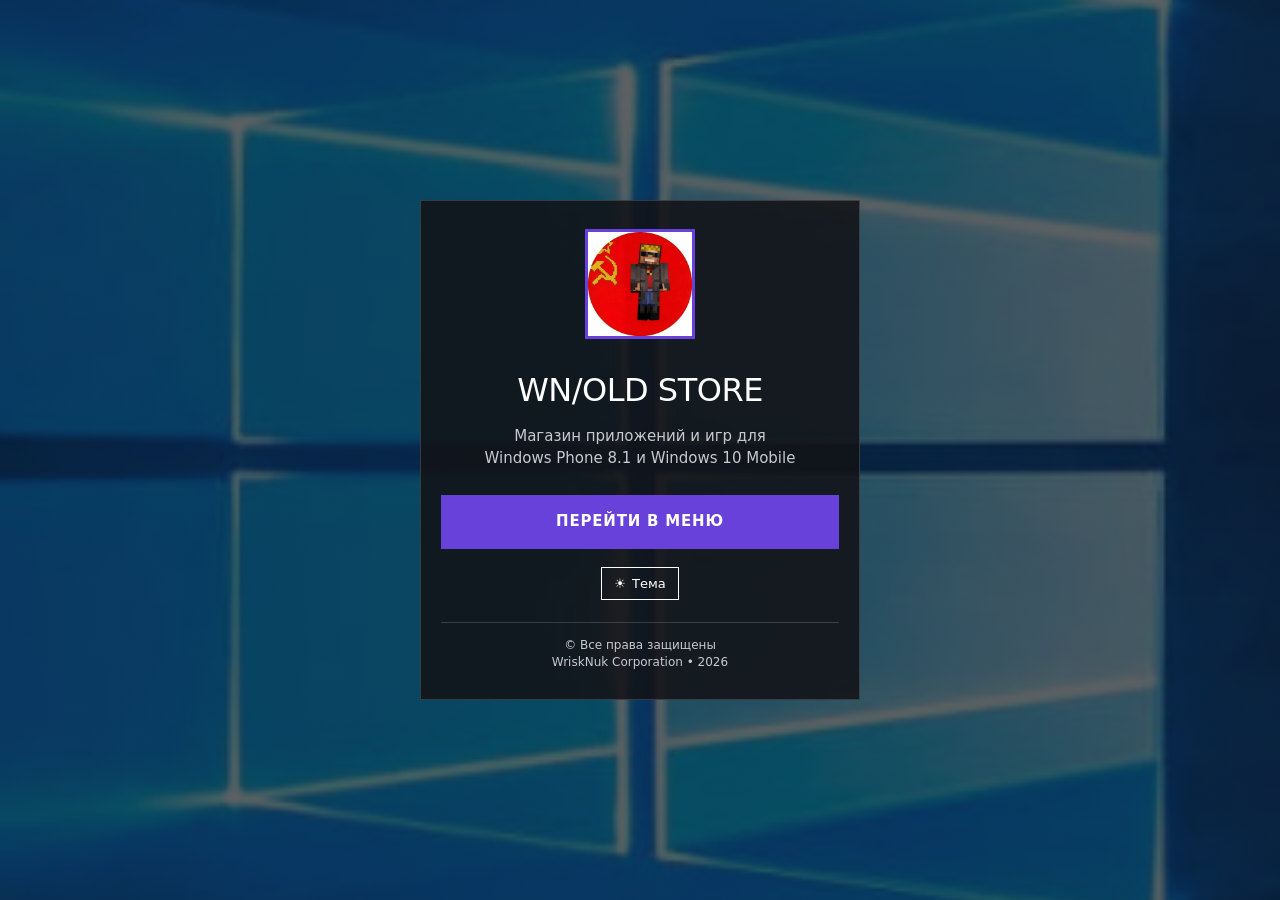
<file: index.html>
<!DOCTYPE html>
<html lang="ru">
<head>
    <meta charset="UTF-8">
    <meta name="viewport" content="width=device-width, initial-scale=1.0">
    <title>WN/OLD STORE — Добро пожаловать</title>
    <link rel="icon" type="image/png" href="avatar.png">
    <link rel="stylesheet" href="style.css">

    <script>
        const savedTheme = localStorage.getItem('theme') || 'dark';
        document.documentElement.setAttribute('data-theme', savedTheme);

        function syncThemeBtn() {
            const isDark = document.documentElement.getAttribute('data-theme') === 'dark';
            const icon = document.querySelector('#themeToggle .icon');
            if (icon) icon.textContent = isDark ? '☀️' : '🌙';
        }

        document.addEventListener('DOMContentLoaded', () => {
            syncThemeBtn();
            document.getElementById('themeToggle')?.addEventListener('click', () => {
                const next = document.documentElement.getAttribute('data-theme') === 'dark' ? 'light' : 'dark';
                document.documentElement.setAttribute('data-theme', next);
                localStorage.setItem('theme', next);
                syncThemeBtn();
            });
        });
    </script>
</head>
<body class="welcome-page">
    <main class="welcome-card">
        <img src="avatar.png" alt="Аватар WN/OLD STORE" class="welcome-avatar" onerror="this.style.display='none'">

        <h1 class="welcome-title">WN/OLD STORE</h1>
        <p class="welcome-subtitle">Магазин приложений и игр для Windows Phone 8.1 и Windows 10 Mobile</p>

        <a href="menu.html" class="enter-btn">Перейти в меню</a>

        <div class="controls">
            <button class="theme-btn" id="themeToggle" type="button">
                <span class="icon">🌙</span>
                <span>Тема</span>
            </button>
        </div>

        <footer class="welcome-footer">
            © Все права защищены<br>
            WriskNuk Corporation • 2026
        </footer>
    </main>
</body>
</html>
</file>
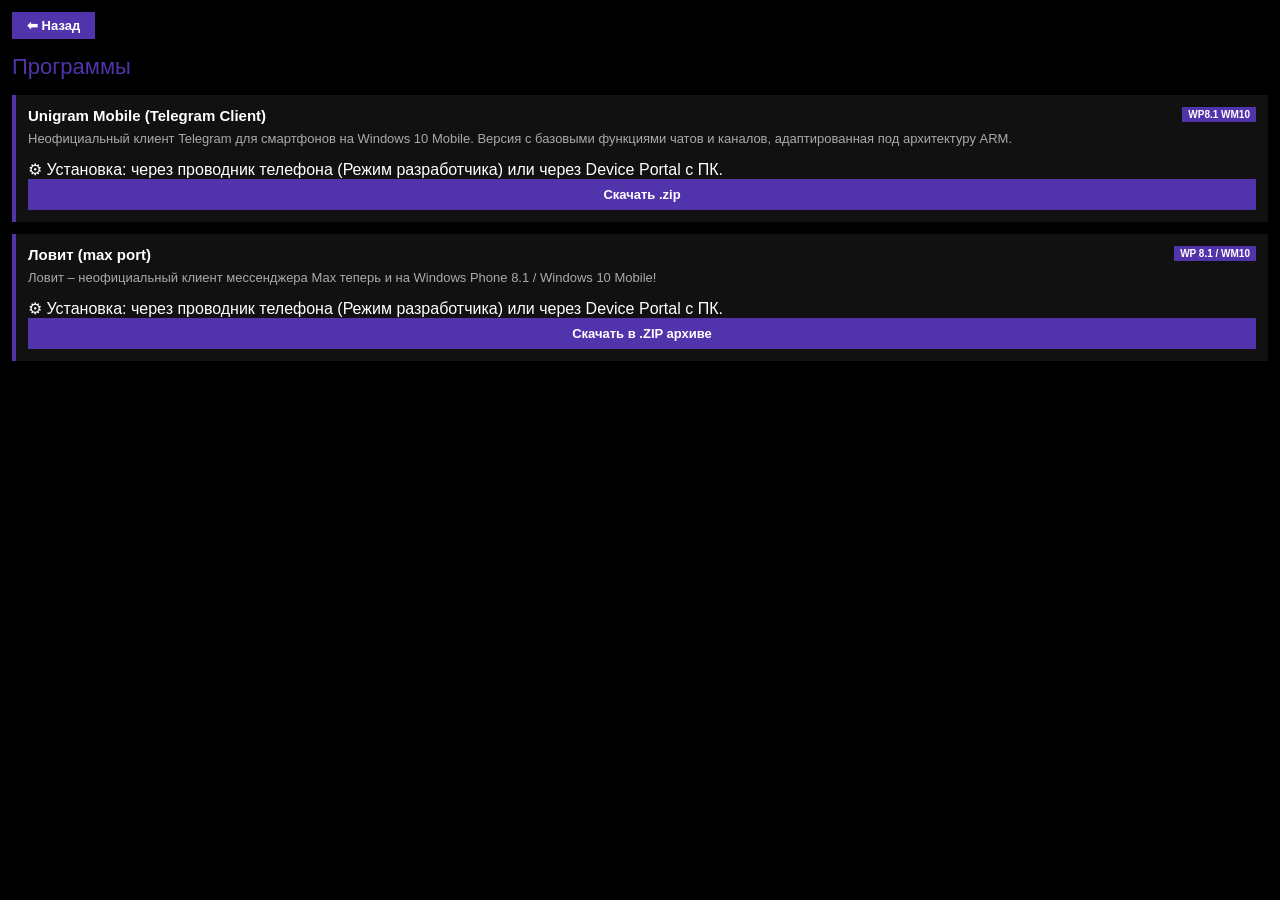
<file: apps.html>
<!DOCTYPE html>
<html lang="ru">
<head>
    <meta charset="UTF-8">
    <meta name="viewport" content="width=device-width, initial-scale=1.0">
    <title>Программы — wrisknuk_store</title>
    <link rel="icon" type="image/jpeg" href="avatar.jpg">
    
    <style>
        :root {
            --bg-color: #000000;
            --text-color: #ffffff;
            --card-bg: #111111;
            --sub-color: #aaaaaa;
            --win-purple: #5133ab;
        }
        [data-theme="light"] {
            --bg-color: #ffffff;
            --text-color: #000000;
            --card-bg: #f3f3f3;
            --sub-color: #555555;
            --win-purple: #5133ab;
        }

        body { background-color: var(--bg-color); color: var(--text-color); font-family: 'Segoe UI', 'Segoe UI WP', sans-serif; margin: 12px; transition: background 0.2s, color 0.2s; }
        
        .back-btn { display: inline-block; background-color: var(--win-purple); color: white; text-decoration: none; padding: 6px 15px; font-weight: 600; font-size: 13px; margin-bottom: 15px; }
        .back-btn:active { opacity: 0.8; }

        h1 { color: var(--win-purple); font-weight: 300; font-size: 22px; margin: 0 0 15px 0; }
        
        .apps-list { display: flex; flex-direction: column; gap: 12px; }
        
        /* Стили карточки, которые не "поплывут" на HP Elite x3 */
        .app-card { background-color: var(--card-bg); border-left: 4px solid var(--win-purple); padding: 12px; display: flex; flex-direction: column; box-sizing: border-box; }
        .app-header { display: flex; justify-content: space-between; align-items: flex-start; margin-bottom: 6px; }
        .app-title { font-weight: 600; font-size: 15px; color: var(--text-color); }
        .app-os { background-color: var(--win-purple); color: white; font-size: 10px; padding: 2px 6px; font-weight: bold; white-space: nowrap; }
        .app-desc { font-size: 13px; color: var(--sub-color); margin-bottom: 12px; line-height: 1.4; }
        
        .download-btn { background-color: var(--win-purple); color: white; text-decoration: none; text-align: center; padding: 8px; font-weight: 600; font-size: 13px; display: block; box-sizing: border-box; }
        .download-btn:active { opacity: 0.8; }
    </style>
</head>
<body>

    <a href="menu.html" class="back-btn">⬅ Назад</a>

    <h1>Программы</h1>

    <div class="apps-list">

        <!-- КАРТОЧКА 1: ПРИМЕР ПРИЛОЖЕНИЯ -->
        <div class="app-card">
            <div class="app-header">
                <div class="app-title">Unigram Mobile (Telegram Client)</div>
                <div class="app-os">WP8.1 WM10</div>
            </div>
            <div class="app-desc">Неофициальный клиент Telegram для смартфонов на Windows 10 Mobile. Версия с базовыми функциями чатов и каналов, адаптированная под архитектуру ARM.</div>
            <div class="app-method">⚙ Установка: через проводник телефона (Режим разработчика) или через Device Portal с ПК.</div>
            <!-- Замените https://archive.org/details/unigram-mobile-22.12.6076.0 на реальный прямой адрес файла -->
            <a href="https://archive.org/download/unigram-mobile-22.12.6076.0_202609/UnigramMobile_22.12.6076.0.zip" class="download-btn">Скачать .zip</a>
        </div>
        
        <!-- КАРТОЧКА 2: ЛОВИТ (MAX PORT) -->
        <div class="app-card">
            <div class="app-header">
                <div class="app-title">Ловит (max port)</div>
                <div class="app-os">WP 8.1 / WM10</div>
            </div>
            <div class="app-desc">Ловит – неофициальный клиент мессенджера Мах теперь и на Windows Phone 8.1 / Windows 10 Mobile!</div>
            <div class="app-method">⚙ Установка: через проводник телефона (Режим разработчика) или через Device Portal с ПК.</div>
            <!-- Замените ССЫЛКА_С_ARCHIVE_ORG на реальную прямую ссылку на ваш zip-файл -->
            <a href="https://archive.org/download/max-port/%D0%9B%D0%BE%D0%B2%D0%B8%D1%82%28max%20port%29.zip" class="download-btn">Скачать в .ZIP архиве</a>
        </div>
        
        <!-- СЮДА ВЫ МОЖЕТЕ ВСТАВЛЯТЬ НОВЫЕ КАРТОЧКИ (ПРОСТО КОПИРУЙТЕ БЛОК ВЫШЕ) -->

    </div>

    <script>
        const currentTheme = localStorage.getItem('theme') || 'dark';
        document.documentElement.setAttribute('data-theme', currentTheme);
    </script>
</body>
</html>
</file>
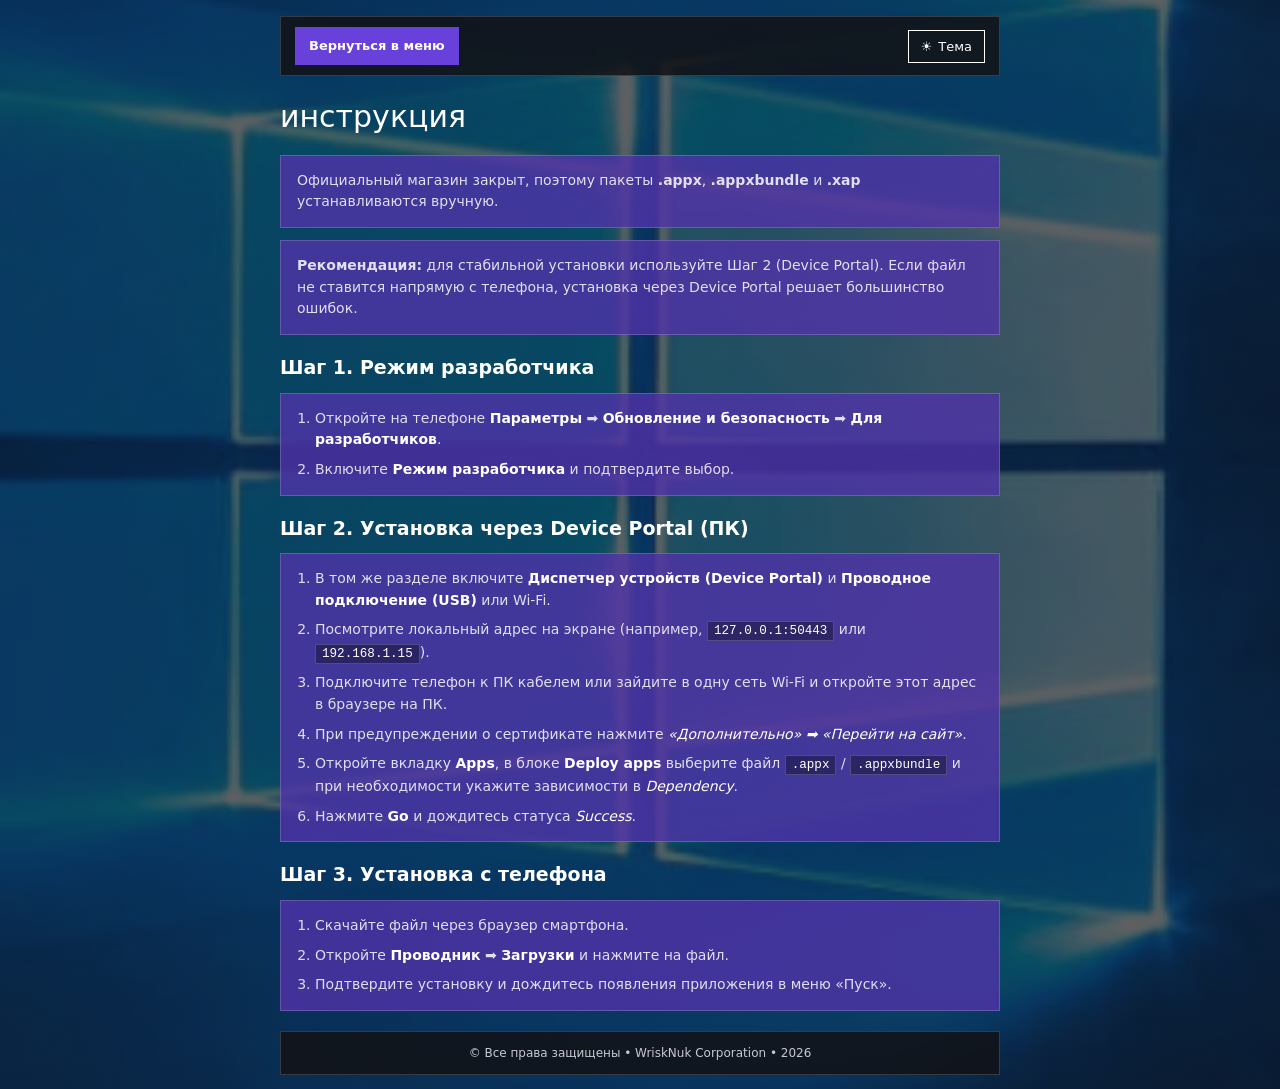
<file: howto.html>
<!DOCTYPE html>
<html lang="ru">
<head>
    <meta charset="UTF-8">
    <meta name="viewport" content="width=device-width, initial-scale=1.0">
    <title>Инструкция — WN/OLD STORE</title>
    <link rel="icon" type="image/png" href="avatar.png">
    <link rel="stylesheet" href="style.css">
</head>
<body>
    <div class="page">
        <header class="topbar">
            <a href="menu.html" class="return-menu-btn">Вернуться в меню</a>
            <button class="theme-btn" id="themeToggle" type="button" aria-label="Переключить тему">
                <span class="icon" id="themeIcon">🌙</span>
                <span>Тема</span>
            </button>
        </header>

        <h1 class="page-title">инструкция</h1>

        <div class="box">
            <p>Официальный магазин закрыт, поэтому пакеты <b>.appx</b>, <b>.appxbundle</b> и <b>.xap</b> устанавливаются вручную.</p>
        </div>

        <div class="box">
            <p><b>Рекомендация:</b> для стабильной установки используйте Шаг 2 (Device Portal). Если файл не ставится напрямую с телефона, установка через Device Portal решает большинство ошибок.</p>
        </div>

        <h2 class="section-title">Шаг 1. Режим разработчика</h2>
        <ol class="guide-list">
            <li>Откройте на телефоне <b>Параметры</b> ➡️ <b>Обновление и безопасность</b> ➡️ <b>Для разработчиков</b>.</li>
            <li>Включите <b>Режим разработчика</b> и подтвердите выбор.</li>
        </ol>

        <h2 class="section-title">Шаг 2. Установка через Device Portal (ПК)</h2>
        <ol class="guide-list">
            <li>В том же разделе включите <b>Диспетчер устройств (Device Portal)</b> и <b>Проводное подключение (USB)</b> или Wi‑Fi.</li>
            <li>Посмотрите локальный адрес на экране (например, <code>127.0.0.1:50443</code> или <code>192.168.1.15</code>).</li>
            <li>Подключите телефон к ПК кабелем или зайдите в одну сеть Wi‑Fi и откройте этот адрес в браузере на ПК.</li>
            <li>При предупреждении о сертификате нажмите <i>«Дополнительно» ➡️ «Перейти на сайт»</i>.</li>
            <li>Откройте вкладку <b>Apps</b>, в блоке <b>Deploy apps</b> выберите файл <code>.appx</code> / <code>.appxbundle</code> и при необходимости укажите зависимости в <i>Dependency</i>.</li>
            <li>Нажмите <b>Go</b> и дождитесь статуса <i>Success</i>.</li>
        </ol>

        <h2 class="section-title">Шаг 3. Установка с телефона</h2>
        <ol class="guide-list">
            <li>Скачайте файл через браузер смартфона.</li>
            <li>Откройте <b>Проводник</b> ➡️ <b>Загрузки</b> и нажмите на файл.</li>
            <li>Подтвердите установку и дождитесь появления приложения в меню «Пуск».</li>
        </ol>

        <footer class="footer">
            © Все права защищены • WriskNuk Corporation • 2026
        </footer>
    </div>

    <script>
        const currentTheme = localStorage.getItem('theme') || 'dark';
        document.documentElement.setAttribute('data-theme', currentTheme);

        const toggleBtn = document.getElementById('themeToggle');
        const themeIcon = document.getElementById('themeIcon');

        function updateThemeButton() {
            const isDark = document.documentElement.getAttribute('data-theme') === 'dark';
            themeIcon.textContent = isDark ? '☀️' : '🌙';
        }
        updateThemeButton();

        if (toggleBtn) {
            toggleBtn.addEventListener('click', () => {
                const nextTheme = document.documentElement.getAttribute('data-theme') === 'dark' ? 'light' : 'dark';
                document.documentElement.setAttribute('data-theme', nextTheme);
                localStorage.setItem('theme', nextTheme);
                updateThemeButton();
            });
        }
    </script>
</body>
</html>
</file>
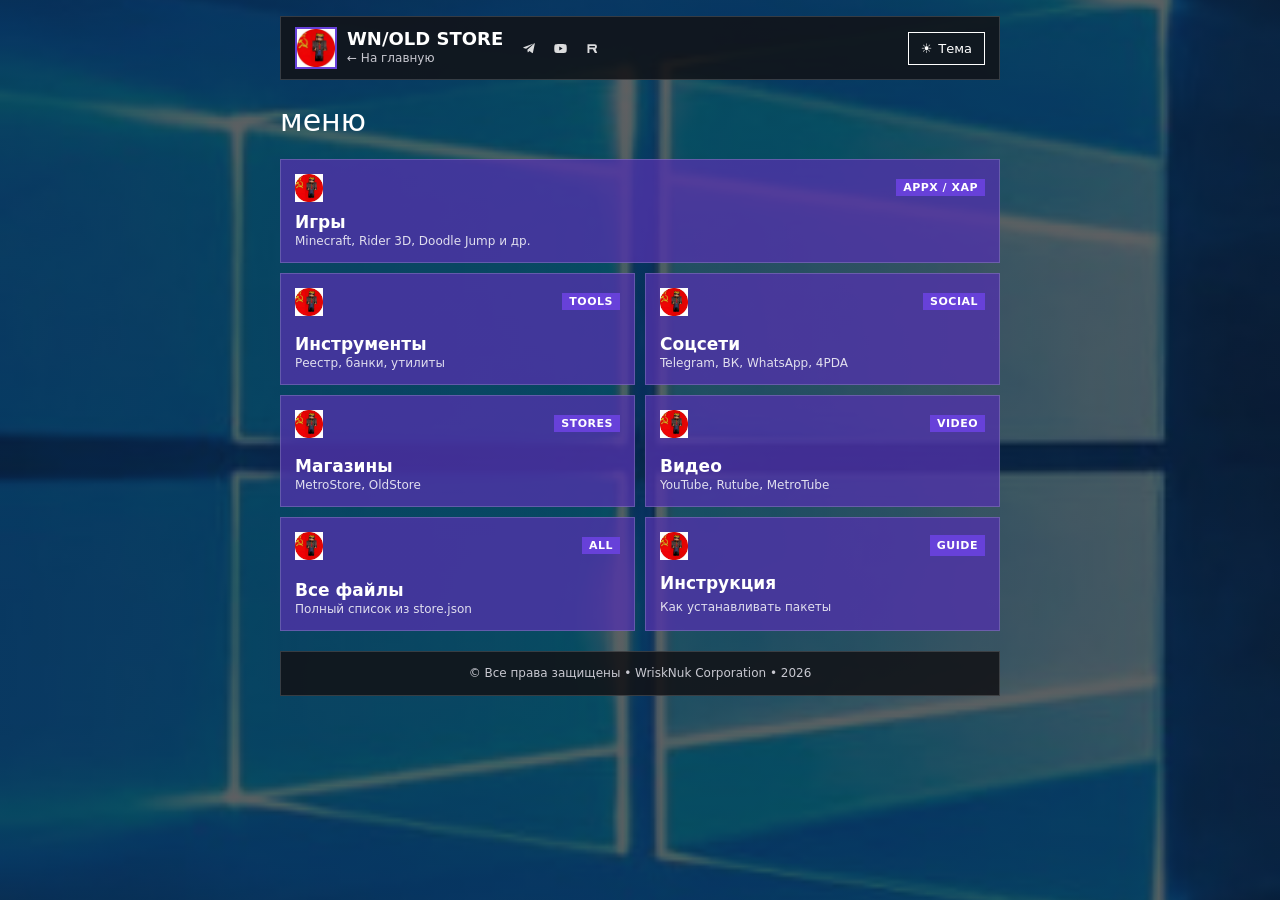
<file: menu.html>
<!DOCTYPE html>
<html lang="ru">
<head>
    <meta charset="UTF-8">
    <meta name="viewport" content="width=device-width, initial-scale=1.0">
    <title>Меню — WN/OLD STORE</title>
    <link rel="icon" type="image/png" href="avatar.png">
    <link rel="stylesheet" href="style.css">

    <script>
        var savedTheme = 'dark';
        try {
            savedTheme = localStorage.getItem('theme') || 'dark';
        } catch (e) {}
        document.documentElement.setAttribute('data-theme', savedTheme);

        var storeCache = null;

        function getEl(id) {
            return document.getElementById(id);
        }

        function syncThemeBtn() {
            var isDark = document.documentElement.getAttribute('data-theme') === 'dark';
            var btn = getEl('themeToggle');
            if (!btn) return;
            var spans = btn.getElementsByTagName('span');
            if (spans && spans.length > 0) {
                spans[0].textContent = isDark ? '☀️' : '🌙';
            }
        }

        function esc(s) {
            if (s === undefined || s === null) s = '';
            return String(s)
                .replace(/&/g, '&amp;')
                .replace(/</g, '&lt;')
                .replace(/>/g, '&gt;')
                .replace(/"/g, '&quot;');
        }

        function loadStoreJson(callback) {
            if (storeCache) {
                callback(null, storeCache);
                return;
            }

            try {
                var xhr = new XMLHttpRequest();
                xhr.open('GET', 'store.json?v=' + (new Date().getTime()), true);
                xhr.onreadystatechange = function () {
                    if (xhr.readyState === 4) {
                        if ((xhr.status >= 200 && xhr.status < 300) || xhr.status === 0) {
                            try {
                                var parsed = JSON.parse(xhr.responseText);
                                storeCache = parsed;
                                callback(null, parsed);
                            } catch (parseErr) {
                                callback(parseErr, null);
                            }
                        } else {
                            callback(new Error('HTTP ' + xhr.status), null);
                        }
                    }
                };
                xhr.send(null);
            } catch (xhrErr) {
                callback(xhrErr, null);
            }
        }

        function renderApps(items, listEl) {
            if (!items || !items.length) {
                listEl.innerHTML = '<div class="empty-msg">В этом разделе пока нет файлов.</div>';
                return;
            }

            var htmlParts = [];
            for (var i = 0; i < items.length; i++) {
                var app = items[i] || {};
                var url = app.downloadUrl ? String(app.downloadUrl) : '#';
                var ext = app.fileType || (url.toLowerCase().indexOf('.xap', url.length - 4) !== -1 ? 'xap' : 'appx');

                htmlParts.push(
                    '<article class="app-card">' +
                        '<div class="app-header">' +
                            '<div class="app-title">' + esc(app.name) + '</div>' +
                            '<div class="app-os">' + esc(app.platform) + '</div>' +
                        '</div>' +
                        '<div class="app-desc">' + esc(app.desc) + '</div>' +
                        '<div class="app-method">⚙ ' + esc(app.method) + '</div>' +
                        '<a href="' + esc(url) + '" class="download-btn" target="_blank" rel="noopener">' +
                            'Скачать ' + esc(ext) +
                        '</a>' +
                    '</article>'
                );
            }
            listEl.innerHTML = htmlParts.join('');
        }

        function openCategory(catId, catName) {
            var overlay = getEl('catalogOverlay');
            var title = getEl('overlayTitle');
            var list = getEl('appsList');
            if (!overlay || !title || !list) return;

            title.textContent = String(catName || '').toLowerCase();
            list.innerHTML = '<div class="empty-msg">Загрузка...</div>';

            if (overlay.className.indexOf('open') === -1) {
                overlay.className += ' open';
            }
            overlay.scrollTop = 0;

            if (document.body.className.indexOf('modal-open') === -1) {
                document.body.className += (document.body.className ? ' ' : '') + 'modal-open';
            }

            loadStoreJson(function (err, data) {
                if (err || !data) {
                    list.innerHTML = '<div class="empty-msg">Ошибка загрузки store.json</div>';
                    return;
                }

                var allApps = data.apps || [];
                var filtered = [];
                for (var i = 0; i < allApps.length; i++) {
                    var item = allApps[i];
                    if (item && (catId === 'all' || item.category === catId)) {
                        filtered.push(item);
                    }
                }

                renderApps(filtered, list);
            });
        }

        function closeCategory() {
            var overlay = getEl('catalogOverlay');
            if (overlay) {
                overlay.className = overlay.className.replace(/\bopen\b/g, '').replace(/\s+/g, ' ').trim();
            }
            document.body.className = document.body.className.replace(/\bmodal-open\b/g, '').replace(/\s+/g, ' ').trim();
        }

        function initPage() {
            syncThemeBtn();

            var themeBtn = getEl('themeToggle');
            if (themeBtn) {
                themeBtn.onclick = function () {
                    var current = document.documentElement.getAttribute('data-theme');
                    var next = current === 'dark' ? 'light' : 'dark';
                    document.documentElement.setAttribute('data-theme', next);
                    try {
                        localStorage.setItem('theme', next);
                    } catch (e) {}
                    syncThemeBtn();
                };
            }

            var buttons = document.getElementsByTagName('button');
            for (var i = 0; i < buttons.length; i++) {
                (function (btn) {
                    var cat = btn.getAttribute('data-cat');
                    if (cat !== null) {
                        btn.onclick = function () {
                            openCategory(cat, btn.getAttribute('data-title') || '');
                        };
                    }
                })(buttons[i]);
            }

            var returnBtn = getEl('returnMenuBtn');
            if (returnBtn) {
                returnBtn.onclick = closeCategory;
            }

            document.onkeydown = function (e) {
                e = e || window.event;
                if (e && (e.key === 'Escape' || e.keyCode === 27)) {
                    closeCategory();
                }
            };
        }

        if (document.addEventListener) {
            document.addEventListener('DOMContentLoaded', initPage);
        } else {
            window.onload = initPage;
        }
    </script>
</head>
<body>
    <div class="page">
        <header class="topbar">
            <div class="topbar-left">
                <a href="index.html" class="brand">
                    <img src="avatar.png" alt="WN/OLD STORE" class="brand-avatar" onerror="this.style.display='none'">
                    <div>
                        <div class="brand-name">WN/OLD STORE</div>
                        <div class="brand-sub">← На главную</div>
                    </div>
                </a>

                <div class="social-links" aria-label="Социальные сети">
                    <a href="https://t.me/wrisknuk_life" class="social-icon-link" target="_blank" rel="noopener" title="Telegram" aria-label="Telegram">
                        <svg viewBox="0 0 24 24" aria-hidden="true">
                            <path d="M21.4 3.6c.4-.2.8.2.7.6l-3.1 14.7c-.1.5-.7.7-1.1.4l-4.4-3.3-2.1 2c-.2.2-.6.1-.7-.2l-.5-3.8 10.6-9.5c.2-.2-.1-.5-.3-.3L8.2 12.4l-4.2-1.3c-.5-.2-.5-.8 0-1L21.4 3.6z"/>
                        </svg>
                    </a>
                    <a href="https://youtube.com/@tehno_wrisknuk_official?si=arVod4U3_bisztkm" class="social-icon-link" target="_blank" rel="noopener" title="YouTube" aria-label="YouTube">
                        <svg viewBox="0 0 24 24" aria-hidden="true">
                            <path d="M21.6 7.2a2.7 2.7 0 0 0-1.9-1.9C18 4.8 12 4.8 12 4.8s-6 0-7.7.5A2.7 2.7 0 0 0 2.4 7.2 28.4 28.4 0 0 0 2 12a28.4 28.4 0 0 0 .4 4.8 2.7 2.7 0 0 0 1.9 1.9c1.7.5 7.7.5 7.7.5s6 0 7.7-.5a2.7 2.7 0 0 0 1.9-1.9A28.4 28.4 0 0 0 22 12a28.4 28.4 0 0 0-.4-4.8zM10 15.1V8.9l5.4 3.1-5.4 3.1z"/>
                        </svg>
                    </a>
                    <a href="https://rutube.ru/channel/45851281/" class="social-icon-link" target="_blank" rel="noopener" title="RuTube" aria-label="RuTube">
                        <svg viewBox="0 0 24 24" aria-hidden="true">
                            <path d="M4 5h11.5a3.5 3.5 0 0 1 3.5 3.5v1a3.5 3.5 0 0 1-2.2 3.2L19.5 19h-3.6l-3.3-6H7v6H4V5zm3 3v2.5h8.2a.8.8 0 0 0 .8-.8v-.9a.8.8 0 0 0-.8-.8H7z"/>
                        </svg>
                    </a>
                </div>
            </div>

            <button class="theme-btn" id="themeToggle" type="button">
                <span class="icon">🌙</span>
                <span>Тема</span>
            </button>
        </header>

        <h1 class="page-title">меню</h1>

        <nav class="tiles-grid">
            <button type="button" class="tile tile-wide" data-cat="games" data-title="Игры">
                <div class="tile-top">
                    <img src="Logo44 (1).png" alt="" class="tile-icon" onerror="this.style.display='none'">
                    <span class="tile-badge">APPX / XAP</span>
                </div>
                <div>
                    <div class="tile-name">Игры</div>
                    <div class="tile-desc">Minecraft, Rider 3D, Doodle Jump и др.</div>
                </div>
            </button>

            <button type="button" class="tile" data-cat="inst" data-title="Инструменты и банки">
                <div class="tile-top">
                    <img src="Logo44 (1).png" alt="" class="tile-icon" onerror="this.style.display='none'">
                    <span class="tile-badge">TOOLS</span>
                </div>
                <div>
                    <div class="tile-name">Инструменты</div>
                    <div class="tile-desc">Реестр, банки, утилиты</div>
                </div>
            </button>

            <button type="button" class="tile" data-cat="social" data-title="Социальные сети">
                <div class="tile-top">
                    <img src="Logo44 (1).png" alt="" class="tile-icon" onerror="this.style.display='none'">
                    <span class="tile-badge">SOCIAL</span>
                </div>
                <div>
                    <div class="tile-name">Соцсети</div>
                    <div class="tile-desc">Telegram, ВК, WhatsApp, 4PDA</div>
                </div>
            </button>

            <button type="button" class="tile" data-cat="magaz" data-title="Магазины">
                <div class="tile-top">
                    <img src="Logo44 (1).png" alt="" class="tile-icon" onerror="this.style.display='none'">
                    <span class="tile-badge">STORES</span>
                </div>
                <div>
                    <div class="tile-name">Магазины</div>
                    <div class="tile-desc">MetroStore, OldStore</div>
                </div>
            </button>

            <button type="button" class="tile" data-cat="video" data-title="Видео">
                <div class="tile-top">
                    <img src="Logo44 (1).png" alt="" class="tile-icon" onerror="this.style.display='none'">
                    <span class="tile-badge">VIDEO</span>
                </div>
                <div>
                    <div class="tile-name">Видео</div>
                    <div class="tile-desc">YouTube, Rutube, MetroTube</div>
                </div>
            </button>

            <button type="button" class="tile" data-cat="all" data-title="Все файлы">
                <div class="tile-top">
                    <img src="Logo44 (1).png" alt="" class="tile-icon" onerror="this.style.display='none'">
                    <span class="tile-badge">ALL</span>
                </div>
                <div>
                    <div class="tile-name">Все файлы</div>
                    <div class="tile-desc">Полный список из store.json</div>
                </div>
            </button>

            <a href="howto.html" class="tile">
                <div class="tile-top">
                    <img src="Logo44 (1).png" alt="" class="tile-icon" onerror="this.style.display='none'">
                    <span class="tile-badge">GUIDE</span>
                </div>
                <div>
                    <div class="tile-name">Инструкция</div>
                    <div class="tile-desc">Как устанавливать пакеты</div>
                </div>
            </a>
        </nav>

        <footer class="footer">
            © Все права защищены • WriskNuk Corporation • 2026
        </footer>
    </div>

    <section class="catalog-overlay" id="catalogOverlay" aria-modal="true" role="dialog">
        <div class="overlay-inner">
            <div class="overlay-bar">
                <div class="overlay-title-wrap">
                    <img src="avatar.png" alt="" class="brand-avatar" onerror="this.style.display='none'">
                    <h2 class="overlay-title" id="overlayTitle">игры</h2>
                </div>
                <button type="button" class="return-menu-btn" id="returnMenuBtn">Вернуться в меню</button>
            </div>

            <div class="apps-list" id="appsList"></div>
        </div>
    </section>
</body>
</html>
</file>
<file: style.css>
:root {
    --text: #ffffff;
    --muted: rgba(255, 255, 255, 0.84);
    --header-muted: #c8c8d0;
    --accent: rgba(81, 51, 171, 0.78);
    --accent-hover: rgba(103, 65, 217, 0.9);
    --solid-accent: #6741d9;
    --panel-bg: rgba(18, 18, 22, 0.86);
    --sheet-bg: rgba(12, 12, 16, 0.96);
    --border: rgba(255, 255, 255, 0.18);
    --overlay: rgba(10, 10, 14, 0.65);
}

[data-theme="light"] {
    --text: #ffffff;
    --muted: rgba(255, 255, 255, 0.88);
    --header-muted: #45454d;
    --accent: rgba(81, 51, 171, 0.74);
    --accent-hover: rgba(66, 41, 141, 0.88);
    --solid-accent: #5133ab;
    --panel-bg: rgba(255, 255, 255, 0.9);
    --sheet-bg: rgba(244, 246, 250, 0.97);
    --border: rgba(255, 255, 255, 0.24);
    --overlay: rgba(242, 244, 248, 0.65);
}

*,
*::before,
*::after {
    margin: 0;
    padding: 0;
    box-sizing: border-box;
    font-family: "Segoe UI", system-ui, -apple-system, Roboto, Helvetica, Arial, sans-serif;
}

body {
    min-height: 100vh;
    color: var(--text);
    padding: 16px;
    line-height: 1.55;
    background:
        linear-gradient(var(--overlay), var(--overlay)),
        url("wp_bg.jpg") center / cover no-repeat fixed;
    overflow-x: hidden;
}

@media (max-width: 768px) {
    body {
        background-attachment: scroll;
    }
}

body.modal-open {
    overflow: hidden;
}

body.welcome-page {
    padding: 20px 16px;
    display: flex;
    flex-direction: column;
    justify-content: center;
    align-items: center;
}

.page {
    width: 100%;
    max-width: 720px;
    margin: 0 auto;
    min-width: 0;
}

.welcome-card {
    max-width: 440px;
    width: 100%;
    text-align: center;
    background: var(--panel-bg);
    color: #ffffff;
    border: 1px solid rgba(255, 255, 255, 0.16);
    padding: 28px 20px;
}

[data-theme="light"] .welcome-card {
    color: #111114;
    border-color: rgba(0, 0, 0, 0.14);
}

.welcome-avatar {
    width: 110px;
    height: 110px;
    object-fit: cover;
    border: 3px solid var(--solid-accent);
    display: inline-block;
    margin-bottom: 20px;
}

.welcome-title {
    font-size: 32px;
    font-weight: 300;
    letter-spacing: -0.5px;
    margin-bottom: 10px;
}

.welcome-subtitle {
    color: var(--header-muted);
    font-size: 15px;
    line-height: 1.45;
    max-width: 320px;
    margin: 0 auto 26px;
}

.enter-btn {
    display: block;
    width: 100%;
    background: var(--solid-accent);
    color: #ffffff;
    text-decoration: none;
    padding: 15px 0;
    font-size: 15px;
    font-weight: 600;
    text-transform: uppercase;
    letter-spacing: 0.8px;
    transition: background 0.15s ease, transform 0.1s ease;
}

.enter-btn:hover {
    background: var(--accent-hover);
}

.enter-btn:active {
    transform: scale(0.99);
}

.controls {
    margin-top: 18px;
    display: flex;
    justify-content: center;
}

.welcome-footer {
    margin-top: 22px;
    padding-top: 14px;
    border-top: 1px solid rgba(255, 255, 255, 0.16);
    color: var(--header-muted);
    font-size: 12px;
    line-height: 1.45;
}

[data-theme="light"] .welcome-footer {
    border-top-color: rgba(0, 0, 0, 0.14);
}

.topbar {
    display: flex;
    flex-wrap: wrap;
    justify-content: space-between;
    align-items: center;
    gap: 10px;
    width: 100%;
    background: var(--panel-bg);
    color: #ffffff;
    border: 1px solid rgba(255, 255, 255, 0.16);
    padding: 10px 14px;
    margin-bottom: 18px;
}

[data-theme="light"] .topbar {
    color: #111114;
    border-color: rgba(0, 0, 0, 0.14);
}

.topbar-left {
    display: flex;
    flex-wrap: wrap;
    align-items: center;
    gap: 10px 12px;
    min-width: 0;
    flex: 1 1 200px;
}

.brand {
    display: flex;
    align-items: center;
    gap: 10px;
    text-decoration: none;
    color: inherit;
    min-width: 0;
}

.brand > div:last-child,
.brand-name,
.brand-sub {
    min-width: 0;
    overflow-wrap: break-word;
}

.brand-avatar {
    width: 42px;
    height: 42px;
    object-fit: cover;
    border: 2px solid var(--solid-accent);
    flex-shrink: 0;
}

.brand-name {
    font-size: 18px;
    font-weight: 600;
    line-height: 1.1;
}

.brand-sub {
    font-size: 12px;
    color: var(--header-muted);
}

.social-links {
    display: inline-flex;
    flex-wrap: wrap;
    align-items: center;
    gap: 6px;
}

.social-icon-link {
    display: inline-flex;
    align-items: center;
    justify-content: center;
    width: 26px;
    height: 26px;
    color: inherit;
    text-decoration: none;
    opacity: 0.85;
    flex-shrink: 0;
    transition: opacity 0.15s ease, color 0.15s ease, transform 0.1s ease;
}

.social-icon-link:hover {
    opacity: 1;
    color: var(--solid-accent);
}

.social-icon-link:active {
    transform: scale(0.94);
}

.social-icon-link svg {
    width: 15px;
    height: 15px;
    fill: currentColor;
    display: block;
}

.theme-btn,
.return-menu-btn {
    display: inline-flex;
    align-items: center;
    justify-content: center;
    gap: 6px;
    font-size: 13px;
    cursor: pointer;
    text-decoration: none;
}

.theme-btn {
    background: transparent;
    border: 1px solid currentColor;
    color: inherit;
    padding: 8px 12px;
    flex-shrink: 0;
    white-space: nowrap;
}

.theme-btn:hover {
    border-color: var(--solid-accent);
    color: var(--solid-accent);
}

.return-menu-btn {
    background: var(--solid-accent);
    color: #ffffff;
    border: none;
    padding: 9px 14px;
    font-weight: 600;
    white-space: nowrap;
    flex-shrink: 0;
}

.return-menu-btn:hover {
    background: var(--accent-hover);
}

.return-menu-btn:active {
    transform: scale(0.97);
}

.page-title {
    font-size: 30px;
    font-weight: 300;
    text-transform: lowercase;
    margin-bottom: 14px;
    color: #ffffff;
}

[data-theme="light"] .page-title {
    color: #111114;
}

.section-title {
    font-size: 19px;
    font-weight: 600;
    margin-top: 18px;
    margin-bottom: 10px;
    color: #ffffff;
}

[data-theme="light"] .section-title {
    color: #111114;
}

.box,
.guide-list {
    background: var(--accent);
    color: var(--text);
    border: 1px solid var(--border);
    padding: 14px 16px;
    margin-bottom: 12px;
    font-size: 14px;
    width: 100%;
    min-width: 0;
}

.box p {
    color: var(--muted);
}

.guide-list {
    padding-left: 34px;
}

.guide-list li {
    margin-bottom: 8px;
    color: var(--muted);
}

.guide-list li:last-child {
    margin-bottom: 0;
}

.guide-list li b,
.guide-list li i {
    color: var(--text);
}

code {
    background: rgba(0, 0, 0, 0.35);
    border: 1px solid var(--border);
    padding: 2px 6px;
    font-family: "Consolas", "Monaco", monospace;
    font-size: 0.9em;
    color: #ffffff;
    overflow-wrap: anywhere;
}

/* Flex вместо grid — надёжнее в старом Edge и на высоких DPI */
.tiles-grid {
    display: flex;
    flex-wrap: wrap;
    width: 100%;
    gap: 10px;
    margin-bottom: 20px;
}

.tile {
    display: flex;
    flex-direction: column;
    justify-content: space-between;
    flex: 0 0 calc(50% - 5px);
    width: calc(50% - 5px);
    max-width: calc(50% - 5px);
    min-width: 0;
    min-height: 112px;
    padding: 14px;
    text-align: left;
    text-decoration: none;
    color: var(--text);
    background: var(--accent);
    border: 1px solid var(--border);
    cursor: pointer;
    transition: background 0.15s ease, transform 0.1s ease;
}

.tile:hover {
    background: var(--accent-hover);
}

.tile:active {
    transform: scale(0.98);
}

.tile.tile-wide {
    flex: 0 0 100%;
    width: 100%;
    max-width: 100%;
    min-height: 92px;
}

@media (max-width: 420px) {
    .tile {
        flex: 0 0 100%;
        width: 100%;
        max-width: 100%;
    }
}

.tile-top {
    display: flex;
    justify-content: space-between;
    align-items: center;
    gap: 8px;
    width: 100%;
    min-width: 0;
}

.tile-icon {
    width: 28px;
    height: 28px;
    object-fit: contain;
    flex-shrink: 0;
}

.tile-badge {
    background: var(--solid-accent);
    color: #ffffff;
    font-size: 11px;
    font-weight: 700;
    padding: 2px 7px;
    letter-spacing: 0.5px;
    white-space: nowrap;
    flex-shrink: 0;
}

.tile-name {
    font-size: 17px;
    font-weight: 600;
    margin-top: 10px;
    min-width: 0;
    overflow-wrap: break-word;
}

.tile-desc {
    font-size: 12px;
    color: var(--muted);
    margin-top: 2px;
    min-width: 0;
    overflow-wrap: break-word;
}

.footer {
    background: var(--panel-bg);
    color: var(--header-muted);
    border: 1px solid rgba(255, 255, 255, 0.16);
    padding: 12px 14px;
    margin-top: 20px;
    font-size: 12px;
    text-align: center;
    width: 100%;
}

[data-theme="light"] .footer {
    border-color: rgba(0, 0, 0, 0.14);
}

.catalog-overlay {
    position: fixed;
    inset: 0;
    z-index: 999;
    background: var(--sheet-bg);
    color: #ffffff;
    overflow-y: auto;
    overflow-x: hidden;
    padding: 16px;
    display: none;
}

[data-theme="light"] .catalog-overlay {
    color: #111114;
}

.catalog-overlay.open {
    display: block;
}

.overlay-inner {
    width: 100%;
    max-width: 960px;
    margin: 0 auto;
    min-width: 0;
}

.overlay-bar {
    display: flex;
    flex-wrap: wrap;
    justify-content: space-between;
    align-items: center;
    gap: 12px;
    padding-bottom: 12px;
    margin-bottom: 18px;
    border-bottom: 1px solid rgba(255, 255, 255, 0.16);
}

[data-theme="light"] .overlay-bar {
    border-bottom-color: rgba(0, 0, 0, 0.14);
}

.overlay-title-wrap {
    display: flex;
    align-items: center;
    gap: 10px;
    min-width: 0;
}

.overlay-title {
    font-size: 28px;
    font-weight: 300;
    text-transform: lowercase;
    overflow-wrap: break-word;
}

.apps-list {
    display: flex;
    flex-wrap: wrap;
    gap: 12px;
    padding-bottom: 24px;
    width: 100%;
}

.app-card {
    background: var(--accent);
    color: #ffffff;
    border: 1px solid var(--border);
    padding: 16px;
    display: flex;
    flex-direction: column;
    flex: 1 1 260px;
    min-width: 0;
}

.app-card:hover {
    background: var(--accent-hover);
}

.app-header {
    display: flex;
    justify-content: space-between;
    align-items: flex-start;
    gap: 8px;
    margin-bottom: 10px;
    min-width: 0;
}

.app-title {
    font-size: 18px;
    font-weight: 600;
    min-width: 0;
    overflow-wrap: break-word;
}

.app-os {
    background: var(--solid-accent);
    color: #ffffff;
    font-size: 11px;
    font-weight: 700;
    padding: 3px 7px;
    white-space: nowrap;
    flex-shrink: 0;
}

.app-desc {
    font-size: 14px;
    color: var(--muted);
    line-height: 1.45;
    flex: 1;
    margin-bottom: 12px;
    overflow-wrap: break-word;
}

.app-method {
    font-size: 12px;
    color: var(--muted);
    padding-top: 10px;
    margin-bottom: 12px;
    border-top: 1px solid var(--border);
    overflow-wrap: break-word;
}

.download-btn {
    display: block;
    width: 100%;
    background: var(--solid-accent);
    color: #ffffff;
    text-decoration: none;
    text-align: center;
    padding: 11px;
    font-size: 14px;
    font-weight: 600;
}

.download-btn:hover {
    background: var(--accent-hover);
}

.empty-msg {
    background: var(--accent);
    color: #ffffff;
    border: 1px solid var(--border);
    padding: 16px;
    width: 100%;
}
</file>
